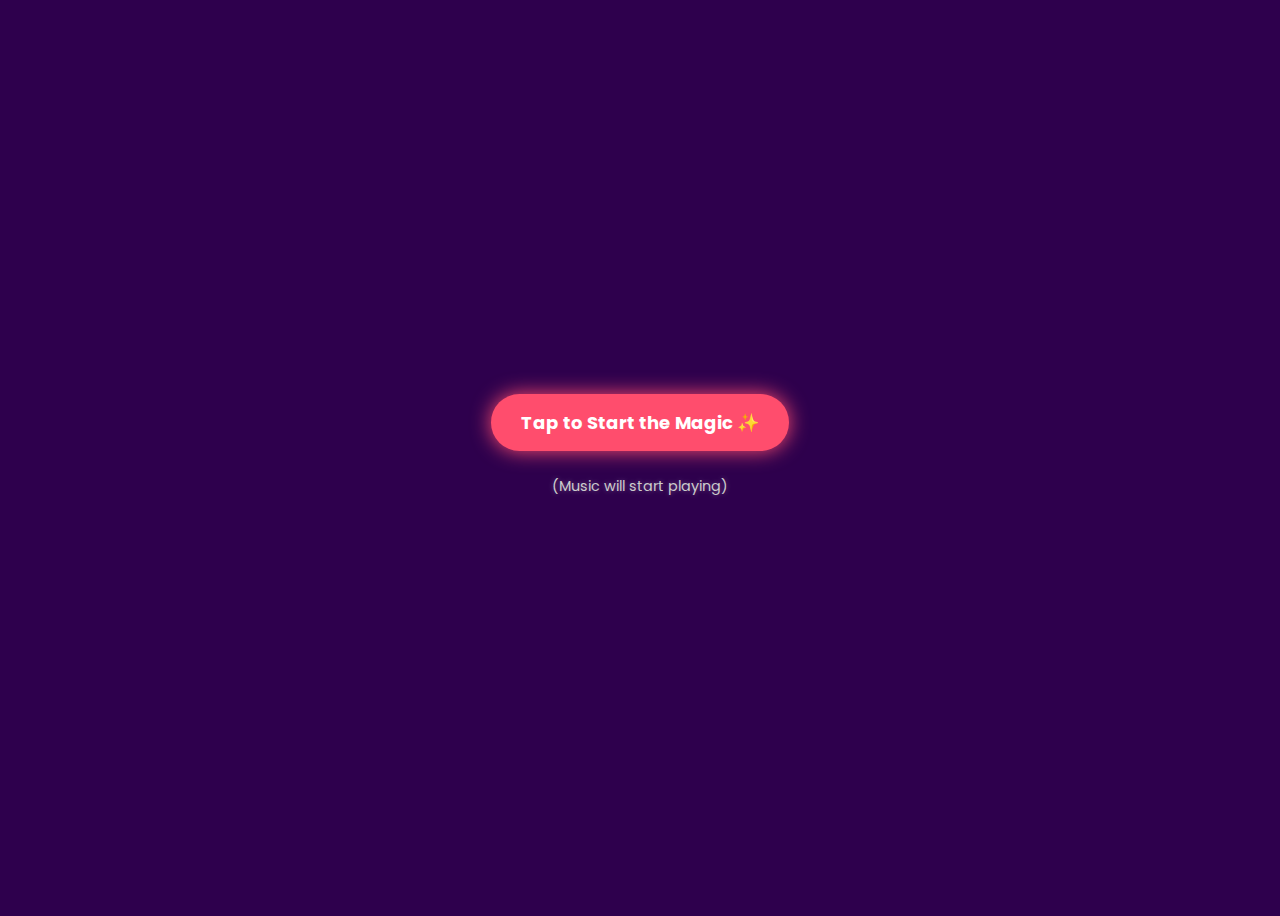
<file: index.html>
<!DOCTYPE html>
<html lang="en">
<head>
  <meta charset="UTF-8">
  <meta name="viewport" content="width=device-width, initial-scale=1.0">
  <title>Proposal 💖</title>
  <link href="https://fonts.googleapis.com/css2?family=Poppins:wght@400;700&family=Dancing+Script:wght@700&display=swap" rel="stylesheet">
  
  <style>
    :root {
      --pink-color: #ff4d6d;
      --glow-color: #ffb3c1;
      /* New Dark Romantic Purple/Pink Background Color */
      --new-bg-color: #2e004d; 
    }

    body {
      font-family: 'Poppins', sans-serif;
      /* Background Color Changed */
      background-color: var(--new-bg-color); 
      color: #fff;
      text-align: center;
      padding: 20px;
      min-height: 100vh;
      display: flex;
      flex-direction: column;
      justify-content: center;
      align-items: center;
      overflow: hidden;
      box-sizing: border-box;
      opacity: 0;
      transition: opacity 1.5s ease-in-out;
      position: relative; 
    }
    
    /* Animation removed from body, now handled by JS for perfect sync */

    /* --- Heading and Typing Effect CSS --- */
    .typing-container {
        display: flex;
        justify-content: center;
        width: 100%;
        margin-bottom: 20px;
        min-height: 40px; 
    }

    #mainHeading {
      color: var(--pink-color);
      font-family: 'Dancing Script', cursive; 
      font-size: 2.5em; 
      margin: 0;
      overflow: hidden; 
      white-space: nowrap; 
      border-right: .15em solid var(--pink-color); 
      letter-spacing: .10em; 
      width: 0;
      /* फिक्स किया गया ग्लो: blur-radius को बढ़ाया गया ताकि यह फैल जाए और बॉक्स जैसा न दिखे */
      text-shadow: 0 0 10px var(--glow-color), 0 0 20px var(--pink-color), 0 0 40px var(--glow-color), 0 0 60px var(--pink-color);
      transition: text-shadow 0.5s ease;
    }
    
    /* Apply typing animation only when 'playing' class is active */
    .playing #mainHeading {
        animation: 
            typing 3.5s steps(30, end) forwards,
            blink-caret .75s step-end infinite;
    }

    @keyframes typing {
      from { width: 0 }
      to { width: 100% }
    }

    @keyframes blink-caret {
      from, to { border-color: transparent }
      50% { border-color: var(--pink-color); }
    }
    /* ------------------------------------ */

    #proposalHeading {
        color: var(--pink-color);
        font-size: 2em;
        margin: 20px 0 10px 0;
        text-shadow: 0 0 10px var(--pink-color), 0 0 20px var(--pink-color);
    }

    p {
      font-size: 1em;
      margin: 10px auto 20px auto;
      color: #ccc;
      max-width: 90%; 
      /* Added Subtle Glow */
      text-shadow: 0 0 5px rgba(255, 255, 255, 0.3);
    }

    .timer {
        color: #ffc300;
        font-weight: bold;
        margin-bottom: 15px;
        font-size: 1.2em;
        text-shadow: 0 0 5px rgba(255, 195, 0, 0.5);
    }

    .buttons {
      margin-top: 30px;
      position: relative; 
      height: 120px; 
      display: flex;
      justify-content: center;
      align-items: center;
      width: 100%;
      z-index: 5; 
    }
    
    button {
      font-family: 'Poppins', sans-serif;
      border: none;
      border-radius: 30px;
      padding: 12px 30px;
      font-size: 16px;
      font-weight: bold;
      cursor: pointer;
      transition: transform 0.3s, background 0.3s, box-shadow 0.3s, left 0.5s, top 0.5s;
      margin: 10px;
      position: relative; 
      z-index: 10; 
    }

    /* Yes Button: Glow Effect */
    #yesBtn {
      background-color: var(--pink-color);
      color: white;
      box-shadow: 0 0 5px var(--pink-color), 0 0 15px rgba(255, 77, 109, 0.4);
    }

    #yesBtn:hover {
      transform: scale(1.1);
      background-color: #ff748f;
      box-shadow: 0 0 10px var(--glow-color), 0 0 30px var(--pink-color), 0 0 60px rgba(255, 77, 109, 0.6);
    }

    #noBtn {
      background-color: #2f2f2f;
      color: white;
    }

    #noBtn:hover {
      box-shadow: 0 0 10px rgba(255, 255, 255, 0.2);
    }

    hr {
      border-color: #333; 
      margin: 20px 0;
      width: 80%;
      max-width: 400px;
      z-index: 10;
      position: relative;
    }

    /* --- Heart Particle Animation CSS --- */
    .particle-box {
      position: absolute;
      top: 0;
      left: 0;
      width: 100%;
      height: 100%;
      pointer-events: none; 
      overflow: hidden;
      z-index: 1; 
    }
    
    @media (min-width: 600px) {
      body { padding: 50px; }
      #mainHeading { font-size: 3em; }
      p { font-size: 1.1em; max-width: 600px; }
      button { padding: 15px 35px; font-size: 18px; }
      .buttons { height: 100px; }
    }
    
    @keyframes rise {
      0% { 
          transform: translateY(0) scale(0.8); 
          opacity: 1; 
      }
      100% { 
          transform: translateY(-100vh) scale(0); 
          opacity: 0; 
      }
    }
  </style>
</head>
<body>

  <audio id="proposalAudio" loop>
    <source src="tum_hi_ho.mp3" type="audio/mp3">
    Your browser does not support the audio element.
  </audio>
  
  <div id="playOverlay" style="position: fixed; top: 0; left: 0; width: 100%; height: 100%; background: var(--new-bg-color); z-index: 1000; display: flex; flex-direction: column; justify-content: center; align-items: center; cursor: pointer; transition: opacity 0.5s; opacity: 1;">
    <button id="startButton" style="padding: 15px 30px; font-size: 18px; background: var(--pink-color); color: white; border: none; border-radius: 30px; font-weight: bold; box-shadow: 0 0 20px var(--pink-color);">
        Tap to Start the Magic ✨
    </button>
    <p style="margin-top: 15px; font-size: 0.9em; color: #ccc;">(Music will start playing)</p>
  </div>
  <div id="mainContent" style="width: 100%; text-align: center; opacity: 0; transition: opacity 1.5s;">

      <div class="particle-box" id="particleBox"></div>

      <div class="typing-container">
        <h1 id="mainHeading"> I love you ❤️</h1>
      </div>

      <p>
        Fizao mein Mehka sham ho tum ✨,<br>
        Pyaar mein Jhalakta Jaam ho tum 🌙,<br>
        Seene mein Chhupaye phirte hain hum tumhari yaadein,<br>
        Is liye meri Zindagi ka doosra naam ho tum 💖
      </p>
      
      <hr>

      <h1 id="proposalHeading">Will You Be Mine?</h1>
      
      <div class="timer" id="countdownTimer">You have ∞ seconds to say Yes! 😉</div>
      
      <div class="buttons">
        <button id="yesBtn">Yes 💕</button>
        <button id="noBtn">No 😜</button>
      </div>
  </div>
  <script>
    const body = document.body;
    const mainContent = document.getElementById('mainContent');
    const noBtn = document.getElementById("noBtn");
    const yesBtn = document.getElementById("yesBtn");
    const particleBox = document.getElementById("particleBox");
    const audio = document.getElementById('proposalAudio'); 
    const playOverlay = document.getElementById('playOverlay');
    const startButton = document.getElementById('startButton');
    
    // 4. Funny Text Array for 'No' Button
    const funnyTexts = [
        "Are you sure? 🤔",
        "Pagal ho kya? 🥺",
        "It's a trap! 😈",
        "Try Again! 😝",
        "No exit! 🙅‍♀️",
        "Dil todoge kya? 💔",
        "Please don't. 🙏",
        "Click Yes! 🥰"
    ];

    let isNoBtnMoved = false;
    let heartInterval;
    
    // --- Initial setup: Make main content ready to fade in ---
    document.addEventListener('DOMContentLoaded', () => {
        mainContent.style.opacity = 0;
        mainContent.style.visibility = 'hidden';
        body.style.opacity = 1;
    });

    // --- AUTOPLAY FIX AND START LOGIC ---
    startButton.addEventListener('click', () => {
        audio.play().then(() => {
            console.log("Audio started successfully.");
        }).catch(error => {
            console.log("Audio play failed, continuing without music.", error);
        });

        playOverlay.style.opacity = '0';
        
        setTimeout(() => {
            playOverlay.style.display = 'none';
            playOverlay.remove();

            mainContent.style.visibility = 'visible';
            mainContent.style.opacity = '1';
            body.classList.add('playing');

            // Heart Intensity is high (100ms interval)
            heartInterval = setInterval(createHeartParticle, 100); 

        }, 500);
    });
    // --- AUTOPLAY FIX END ---

    // Function to calculate a random position
    function getRandomPosition() {
      const bodyWidth = document.body.clientWidth;
      const bodyHeight = document.body.clientHeight;
      
      const btnWidth = noBtn.offsetWidth;
      const btnHeight = noBtn.offsetHeight;

      // Ensure button stays within visible bounds
      const x = Math.random() * (bodyWidth - btnWidth - 40) + 20;
      const y = Math.random() * (bodyHeight - btnHeight - 40) + 20;

      return { x, y };
    }

    // Function to apply the random position and change text
    function moveNoButton() {
        const randomIndex = Math.floor(Math.random() * funnyTexts.length);
        noBtn.textContent = funnyTexts[randomIndex];
        
        if (!isNoBtnMoved) {
            noBtn.style.position = "absolute";
            const rect = noBtn.getBoundingClientRect();
            
            noBtn.style.left = `${rect.left}px`;
            noBtn.style.top = `${rect.top}px`;
            
            document.body.appendChild(noBtn);
            isNoBtnMoved = true;
        }

        const { x, y } = getRandomPosition();
        noBtn.style.left = `${x}px`;
        noBtn.style.top = `${y}px`;
    }
    
    // --- Heart Particle Effect Function ---
    function createHeartParticle() {
        const heart = document.createElement('div');
        const symbols = ['❤️', '💖', '✨', '💕', '💫']; 
        heart.innerHTML = symbols[Math.floor(Math.random() * symbols.length)];
        
        heart.style.position = 'absolute';
        heart.style.fontSize = `${Math.random() * 15 + 10}px`; 
        
        const startX = Math.random() * document.body.clientWidth;
        
        heart.style.left = `${startX}px`;
        heart.style.bottom = '0px'; 
        
        const duration = Math.random() * 5 + 4; 
        const delay = Math.random() * 1; 
        
        heart.style.animation = `rise ${duration}s linear ${delay}s infinite`;
        
        setTimeout(() => {
            heart.remove();
        }, (duration + delay) * 1000); 

        particleBox.appendChild(heart);
    }
    
    // Event listeners
    noBtn.addEventListener("mouseover", moveNoButton);
    noBtn.addEventListener("click", (e) => {
        e.stopPropagation(); 
        moveNoButton();
    });

    yesBtn.addEventListener("click", () => {
      // Stop everything
      if (heartInterval) clearInterval(heartInterval);
      audio.pause();
      
      // Fade out the main content
      mainContent.style.transition = "opacity 1s";
      mainContent.style.opacity = "0";
      
      setTimeout(() => {
        window.location.href = "yes.html"; 
      }, 1000); 
    });
  </script>

</body>
</html>
</file>
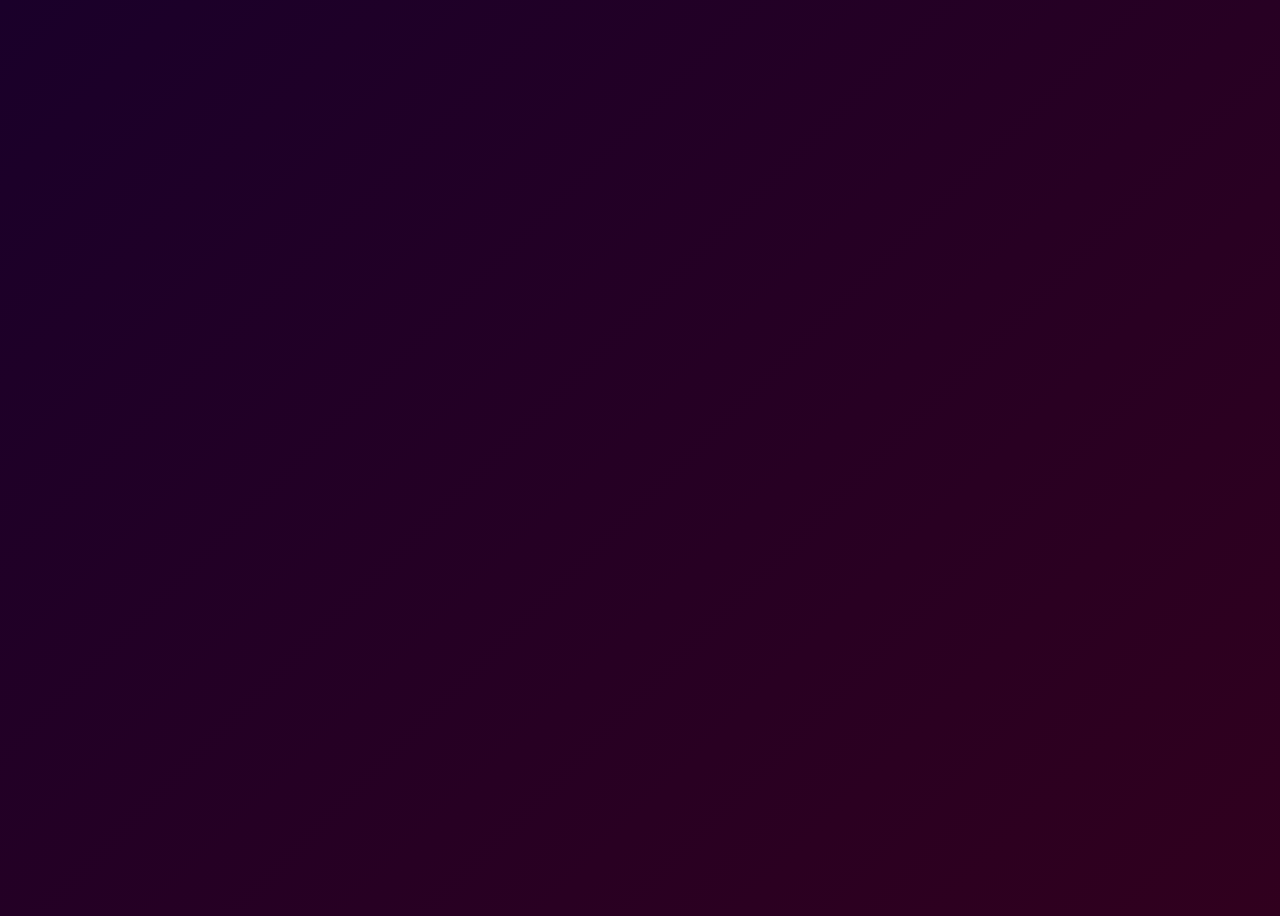
<file: yes.html>
<!DOCTYPE html>
<html lang="en">
<head>
  <meta charset="UTF-8">
  <meta name="viewport" content="width=device-width, initial-scale=1.0">
  <title>She said Yes ❤️</title>
  
  <link href="https://fonts.googleapis.com/css2?family=Poppins:wght@400;700;900&family=Dancing+Script:wght@700&display=swap" rel="stylesheet">
  
  <style>
    :root {
      /* Stronger and Romantic Glow Colors */
      --celebration-color: #ff4d6d; /* Deep Pink/Red */
      --glow-color: #ffb3c1; /* Bright Pink */
      --text-glow-extra: #ffffff; /* White for a sharper highlight */
    }

    /* Background Gradient Animation - Fixed to smoothly change colors */
    @keyframes backgroundShift {
        0% { background-position: 0% 50%; }
        50% { background-position: 100% 50%; }
        100% { background-position: 0% 50%; }
    }

    body {
      font-family: 'Poppins', sans-serif;
      /* Background: Deep romantic gradient */
      background: linear-gradient(-45deg, #0a0014, #1c000d, #38001a, #1a002a);
      background-size: 400% 400%;
      animation: backgroundShift 25s ease infinite; /* Slow, continuous shift */
      
      color: #fff;
      text-align: center;
      padding: 20px;
      min-height: 100vh;
      display: flex;
      flex-direction: column;
      justify-content: center;
      align-items: center;
      overflow: hidden;
      box-sizing: border-box;
      opacity: 0;
      animation: fadeIn 3s ease-in-out forwards;
      position: relative; 
    }

    @keyframes fadeIn {
      from { opacity: 0; }
      to { opacity: 1; }
    }

    /* I LOVE YOU TOO - Top Heading with Animation and Bold Font */
    h1 {
      font-family: 'Poppins', sans-serif; 
      font-weight: 900; /* Bold */
      color: #fff;
      font-size: 3.5em; /* Large size */
      margin-bottom: 5px; 
      margin-top: -50px; /* Shifted up slightly */
      
      /* Increased Glow Effect */
      text-shadow: 0 0 10px #ffffff, 
                   0 0 25px var(--glow-color),
                   0 0 40px var(--text-glow-extra);
      
      /* Animation: Fade in and Slide down gently (धीरे-धीरे खुले) */
      opacity: 0;
      transform: translateY(-20px);
      animation:
        slideDownFadeIn 2s ease-out 0.5s forwards, 
        pulseGlow 1.5s infinite alternate 2.5s; 
      z-index: 10;
    }
    
    @keyframes slideDownFadeIn {
        to { opacity: 1; transform: translateY(0); }
    }
    
    @keyframes pulseGlow {
        from { opacity: 0.9; }
        to { opacity: 1; }
    }


    /* SHE SAID YES! - Kept original celebratory font */
    h2 {
      font-family: 'Dancing Script', cursive; 
      color: var(--celebration-color);
      font-size: 5.5em; 
      margin-top: 5px; 
      margin-bottom: 5px; 
      /* Strongest Glow Effect */
      text-shadow: 0 0 30px var(--glow-color), 
                   0 0 60px var(--celebration-color), 
                   0 0 90px var(--glow-color); 
      animation: shimmer 2s infinite alternate; 
      line-height: 1; 
      z-index: 10;
    }

    @keyframes shimmer {
        0% { text-shadow: 0 0 10px var(--glow-color), 0 0 20px var(--celebration-color); }
        100% { text-shadow: 0 0 40px var(--glow-color), 0 0 80px var(--celebration-color); }
    }


    /* Style for the central hearts */
    .central-hearts-container {
        font-size: 4em;
        margin: 10px 0 20px 0; 
        text-shadow: 0 0 15px var(--glow-color), 0 0 30px var(--celebration-color);
        animation: heartBeat 1s infinite alternate;
        z-index: 10;
    }

    @keyframes heartBeat {
        from { transform: scale(1); }
        to { transform: scale(1.1); }
    }

    /* Custom Text Size and Glow */
    p {
      font-size: 1.5em; /* Made bigger */
      margin-top: 20px;
      color: #ccc;
      text-shadow: 0 0 8px rgba(255, 255, 255, 0.5); 
      z-index: 10;
      position: relative;
    }

    /* --- Confetti/Heart Particle Container --- */
    .confetti-box {
      position: absolute;
      top: 0;
      left: 0;
      width: 100%;
      height: 100%;
      pointer-events: none;
      overflow: hidden;
      z-index: 1;
    }
    
    /* Heart drop/fall animation */
    @keyframes drop {
      0% {
        transform: translateY(-10vh) rotate(0deg) scale(0.6); 
        opacity: 1;
      }
      100% {
        transform: translateY(100vh) rotate(720deg) scale(0.2); 
        opacity: 0;
      }
    }
  </style>
</head>
<body>
    
  <div class="confetti-box" id="confettiBox"></div>

  <h1>❤️ I Love You Too! ❤️</h1> 
  <div class="central-hearts-container">💖</div> <h2>She Said YES!</h2> 
  <div class="central-hearts-container">💖</div> <p>
    Ab lagta hai duaayein qubool ho gayi💖,<br>
    jise chaaha tha dil se, wo ab meri ho gayi💐 
  </p>
    
    <audio controls autoplay loop style="display: none;">
        <source src="Raabta .mp3">
        Your browser does not support the audio element.
    </audio>
    
  <script>
    const confettiBox = document.getElementById("confettiBox");
    
    function createConfetti() {
        const confetti = document.createElement('div');
        
        const symbols = ['❤️', '✨', '💖', '⭐', '✨', '❤️', '💕', '💫']; 
        confetti.innerHTML = symbols[Math.floor(Math.random() * symbols.length)];
        
        confetti.style.position = 'absolute';
        confetti.style.fontSize = `${Math.random() * 25 + 20}px`; 
        confetti.style.color = Math.random() < 0.6 ? 'var(--celebration-color)' : 'white'; 
        
        const startX = Math.random() * document.body.clientWidth;
        
        confetti.style.left = `${startX}px`;
        confetti.style.top = '-10vh'; 
        
        const duration = Math.random() * 8 + 4; 
        const delay = Math.random() * 0.1; 
        
        confetti.style.animation = `drop ${duration}s linear ${delay}s forwards`;
        
        setTimeout(() => {
            confetti.remove();
        }, (duration + delay) * 1000); 

        confettiBox.appendChild(confetti);
    }
    
    // --- Initial Rapid Burst Logic ---
    let confettiBurst = 0;
    const burstInterval = setInterval(() => {
        for (let i = 0; i < 25; i++) { /* Ultra Massive Initial Burst */
            createConfetti();
        }
        confettiBurst++;
        if (confettiBurst > 15) { 
            clearInterval(burstInterval);
            // Continuous, very fast stream
            setInterval(createConfetti, 50); /* Extremely fast continuous drop */
        }
    }, 10); /* Ultra fast burst interval */

  </script>
</body>
</html>
</file>
